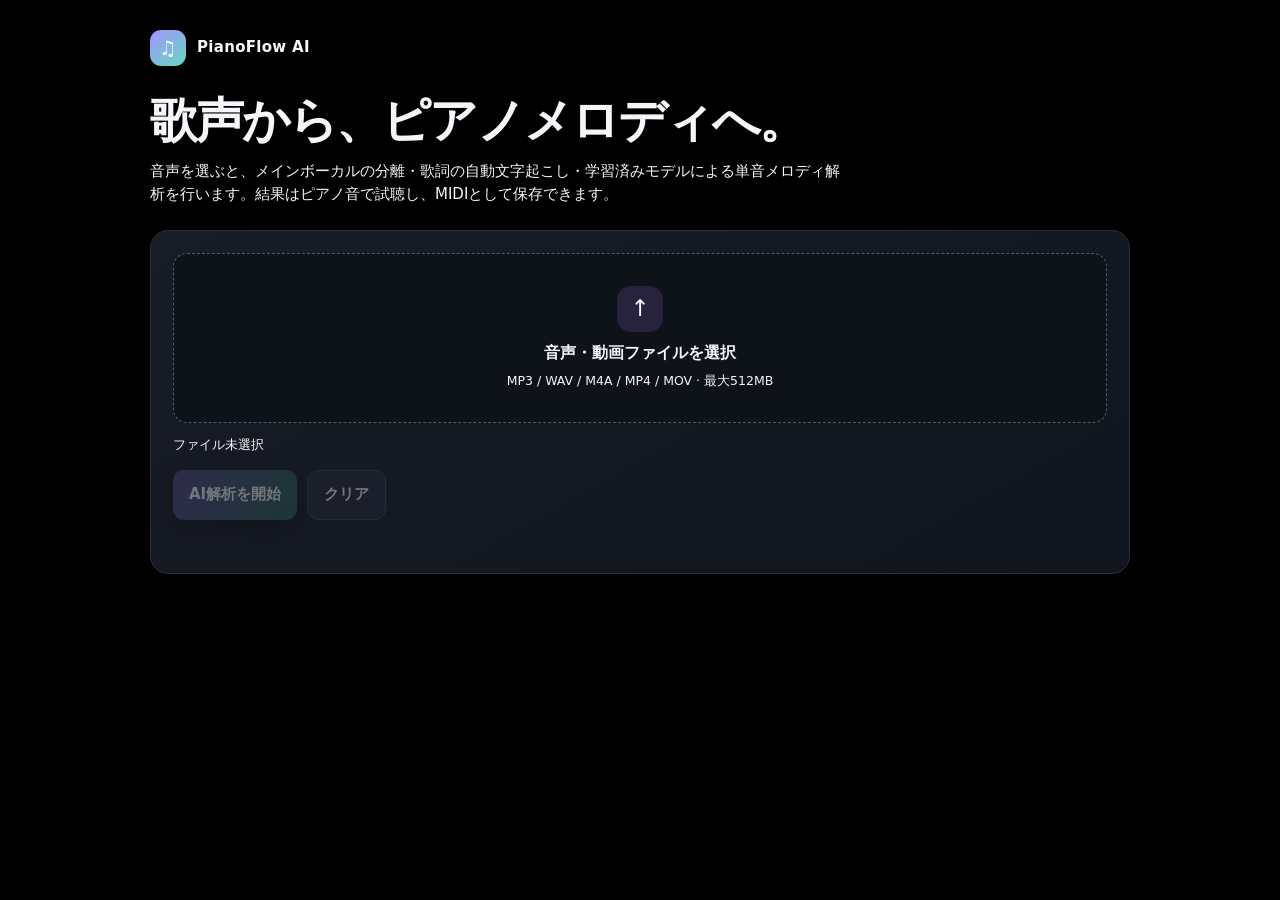
<file: PianoFlow_AI.html>
<!doctype html>
<html lang="ja">
<head>
  <meta charset="utf-8">
  <meta name="viewport" content="width=device-width, initial-scale=1">
  <meta name="theme-color" content="#000000">
  <title>PianoFlow AI — ボーカルからピアノへ</title>
  <style>
    :root{color-scheme:dark;--bg:#000000;--panel:#141821;--line:#29303c;--text:#f4f6fa;--muted:#9ca6b5;--accent:#a99aff;--mint:#81e0c2;--danger:#ffaaa8}
    *{box-sizing:border-box}body{margin:0;background:#000000;color:var(--text);font:15px/1.55 system-ui,"Yu Gothic UI",Meiryo,sans-serif}
    body,body *{color:var(--text)!important}
    main{width:min(980px,100% - 32px);margin:auto;padding:30px 0 56px}header{display:flex;align-items:center;justify-content:space-between;margin-bottom:28px}.brand{display:flex;align-items:center;gap:11px;font-weight:800;letter-spacing:.02em}.logo{width:36px;height:36px;display:grid;place-items:center;border-radius:11px;background:linear-gradient(145deg,#a294ff,#66d9c2);color:#11131a;font-size:20px}.badge{padding:5px 10px;border:1px solid #49435d;border-radius:999px;color:#d3caff;font-size:12px}
    h1{font-size:clamp(30px,5vw,48px);line-height:1.12;letter-spacing:-.04em;margin:0 0 12px}h1 span{color:var(--mint)}.intro{margin:0 0 24px;color:var(--muted);max-width:700px}.panel{border:1px solid var(--line);border-radius:18px;background:linear-gradient(150deg,#171c26,#11151d);padding:22px;box-shadow:0 18px 55px #0004;margin-top:16px}.drop{min-height:170px;border:1px dashed #50596a;border-radius:14px;background:#0e1219;display:flex;align-items:center;justify-content:center;text-align:center;padding:22px;cursor:pointer;transition:.18s}.drop:hover,.drop.drag{border-color:var(--accent);background:#171526}.drop-icon{width:46px;height:46px;border-radius:14px;background:#28233c;color:#d5ceff;display:grid;place-items:center;font-size:23px;margin:0 auto 9px}.drop strong{display:block;font-size:16px}.drop small{display:block;color:var(--muted);margin-top:5px}.filename{margin:12px 0 0;color:var(--mint);font-size:13px;overflow-wrap:anywhere}
    button,.button{border:0;border-radius:11px;padding:12px 16px;font:inherit;font-weight:750;cursor:pointer;transition:transform .12s,opacity .12s}.primary{background:linear-gradient(110deg,#51477f,#285e54);box-shadow:0 8px 24px #0005}.secondary{background:#252938;border:1px solid #3e4554}.danger{background:#3a2025;border:1px solid #61343c}button:hover,.button:hover{transform:translateY(-1px)}button:disabled{opacity:.42;cursor:not-allowed;transform:none}.actions{display:flex;gap:10px;flex-wrap:wrap;margin-top:15px}
    .progress{height:5px;background:#252b36;border-radius:8px;overflow:hidden;margin-top:16px;display:none}.progress.show{display:block}.progress i{height:100%;width:35%;display:block;border-radius:inherit;background:linear-gradient(90deg,var(--accent),var(--mint));animation:progress 1.25s ease-in-out infinite alternate}@keyframes progress{from{transform:translateX(-30%)}to{transform:translateX(220%)}}
    .status{margin-top:12px;color:var(--muted);font-size:13px;min-height:1.5em}.status.error{color:var(--danger)}.result[hidden]{display:none}.result-head{display:flex;justify-content:space-between;align-items:flex-start;gap:15px;flex-wrap:wrap}.result-head h2{margin:0;font-size:20px}.stats{display:flex;gap:8px;flex-wrap:wrap}.stat{border:1px solid #303847;border-radius:10px;padding:7px 10px;color:#d9ddec;font-size:12px}.stat b{color:var(--mint);margin-right:4px}
    .grid{display:grid;grid-template-columns:1fr 1fr;gap:14px;margin-top:18px}.subpanel{border:1px solid #2b3340;border-radius:13px;background:#10141c;padding:16px;min-width:0}.subpanel h3{margin:0 0 10px;font-size:14px}.subpanel p{white-space:pre-wrap;overflow-wrap:anywhere;margin:0;color:#e1e4ec;min-height:66px}.subpanel audio{width:100%;margin-top:6px}.scroll{max-height:420px;overflow:auto;border:1px solid #2b3340;border-radius:11px;margin-top:18px}table{width:100%;border-collapse:collapse;font-size:13px}th,td{text-align:left;padding:9px 12px;border-bottom:1px solid #252c37;white-space:nowrap}th{position:sticky;top:0;background:#1a202a;color:#afb7c5;font-size:11px}td.note{font-weight:800;color:#d6d0ff}tr:last-child td{border-bottom:0}.empty{padding:20px;color:var(--muted);text-align:center}
    footer{color:#747f90;font-size:11px;margin-top:20px}a{color:#c9c1ff}.button[hidden]{display:none!important}.hidden-input{position:absolute;width:1px;height:1px;opacity:0;pointer-events:none}
    @media(max-width:680px){main{width:min(100% - 22px,980px);padding-top:20px}.panel{padding:15px;border-radius:15px}.grid{grid-template-columns:1fr}.result-head{display:block}.stats{margin-top:12px}.drop{min-height:145px}.scroll{max-height:360px}header{margin-bottom:22px}}
  </style>
</head>
<body>
  <main>
    <header><div class="brand"><span class="logo">♫</span><span>PianoFlow AI</span></div></header>
    <h1>歌声から、<span>ピアノメロディ</span>へ。</h1>
    <p class="intro">音声を選ぶと、メインボーカルの分離・歌詞の自動文字起こし・学習済みモデルによる単音メロディ解析を行います。結果はピアノ音で試聴し、MIDIとして保存できます。</p>

    <section class="panel" aria-label="音声解析">
      <label id="drop" class="drop" for="file">
        <span><span class="drop-icon">↑</span><strong>音声・動画ファイルを選択</strong><small>MP3 / WAV / M4A / MP4 / MOV  ·  最大512MB</small></span>
      </label>
      <input id="file" class="hidden-input" type="file" accept="audio/*,video/mp4,video/quicktime,.mp3,.wav,.m4a,.ogg,.flac,.mp4,.mov">
      <div id="filename" class="filename" aria-live="polite">ファイル未選択</div>
      <div class="actions"><button id="analyze" class="primary" disabled>AI解析を開始</button><button id="clear" class="secondary" disabled>クリア</button></div>
      <div id="progress" class="progress" aria-hidden="true"><i></i></div>
      <div id="status" class="status" role="status" aria-live="polite"></div>
    </section>

    <section id="result" class="panel result" hidden>
      <div class="result-head"><h2>解析結果</h2><div class="stats"><span class="stat"><b id="note-count">0</b>音</span><span class="stat"><b id="bpm">—</b> BPM</span><span class="stat"><b id="model">—</b></span></div></div>
      <div class="grid">
        <section class="subpanel"><h3>分離したメインボーカル</h3><audio id="vocal" controls preload="none"></audio><a id="download-vocal" class="button secondary" href="#" download hidden style="display:inline-block;margin-top:8px;text-decoration:none">分離ボーカルを保存</a></section>
        <section class="subpanel"><h3>音声からの文字起こし</h3><p id="lyrics">—</p></section>
      </div>
      <div class="actions"><button id="play-piano" class="secondary" disabled>▶ ピアノで試聴</button><button id="stop-piano" class="secondary" disabled>■ 停止</button><button id="download-midi" class="primary" disabled>MIDIをダウンロード</button></div>
      <div class="scroll"><table><thead><tr><th>#</th><th>開始</th><th>終了</th><th>音程</th><th>鍵盤番号</th></tr></thead><tbody id="notes"></tbody></table><div id="no-notes" class="empty" hidden>ピアノ音符を検出できませんでした。</div></div>
      <footer id="diagnostics"></footer>
    </section>
  </main>
  <script>
  (()=>{
    const $=id=>document.getElementById(id),fileInput=$("file"),drop=$("drop"),analyze=$("analyze"),status=$("status"),notesBody=$("notes");
    let selectedFile=null,analysis=null,audioContext=null,sampleBuffers=new Map(),activeSources=[],pianoTimer=0;
    const SAMPLE_MAP=[["A0",21],["C1",24],["Ds1",27],["Fs1",30],["A1",33],["C2",36],["Ds2",39],["Fs2",42],["A2",45],["C3",48],["Ds3",51],["Fs3",54],["A3",57],["C4",60],["Ds4",63],["Fs4",66],["A4",69],["C5",72],["Ds5",75],["Fs5",78],["A5",81],["C6",84],["Ds6",87],["Fs6",90],["A6",93],["C7",96],["Ds7",99],["Fs7",102],["A7",105],["C8",108]];
    const pcNames=["ド","ド♯","レ","レ♯","ミ","ファ","ファ♯","ソ","ソ♯","ラ","ラ♯","シ"],latinNames=["C","C♯","D","D♯","E","F","F♯","G","G♯","A","A♯","B"];
    function setStatus(text,error=false){status.textContent=text;status.classList.toggle("error",error)}
    function fmt(value){return `${Math.max(0,Number(value)||0).toFixed(2)}秒`}
    function noteName(midi){const n=Math.round(Number(midi)||60),pc=((n%12)+12)%12,oct=Math.floor(n/12)-1;return `${latinNames[pc]}${oct}（${pcNames[pc]}${oct}）`}
    function chooseFile(file){if(!file)return;const supported=/\.(mp3|wav|m4a|ogg|flac|mp4|mov)$/i.test(file.name)||file.type.startsWith("audio/")||["video/mp4","video/quicktime"].includes(file.type);if(!supported){setStatus("MP3・WAV・M4A・MP4・MOVを選択してください。",true);return}if(file.size>512*1024*1024){setStatus("ファイルが512MBを超えています。",true);return}stopPiano();selectedFile=file;analysis=null;$("play-piano").disabled=true;$("filename").textContent=`${file.name} · ${(file.size/1024/1024).toFixed(1)}MB`;analyze.disabled=false;$("clear").disabled=false;$("result").hidden=true;setStatus("AI解析を開始できます。")}
    fileInput.addEventListener("change",()=>chooseFile(fileInput.files[0]));
    for(const event of ["dragenter","dragover"])drop.addEventListener(event,e=>{e.preventDefault();drop.classList.add("drag")});
    for(const event of ["dragleave","drop"])drop.addEventListener(event,e=>{e.preventDefault();drop.classList.remove("drag")});
    drop.addEventListener("drop",e=>chooseFile(e.dataTransfer.files[0]));
    $("clear").onclick=()=>{stopPiano();selectedFile=null;analysis=null;fileInput.value="";$("play-piano").disabled=true;$("filename").textContent="ファイル未選択";$("clear").disabled=true;analyze.disabled=true;$("result").hidden=true;setStatus("")};
    analyze.onclick=async()=>{
      if(!selectedFile)return;analyze.disabled=true;$("clear").disabled=true;$("progress").classList.add("show");$("result").hidden=true;setStatus("ボーカルを分離し、音声だけから文字起こしとピアノメロディ解析を行っています。完了までこの画面を開いたままお待ちください。 ");
      try{const response=await fetch("/analyze-ai",{method:"POST",headers:{"X-Filename":encodeURIComponent(selectedFile.name)},body:selectedFile}),body=await response.text();let payload;try{payload=JSON.parse(body)}catch{payload={error:body||`HTTP ${response.status}`}}if(!response.ok)throw new Error(payload.error||payload.message||`解析に失敗しました (HTTP ${response.status})`);if(Number(payload.analysisVersion)!==431)throw new Error("学習済み v4.3.1 モデルを使った解析結果ではありません。解析サーバーを確認してください。");analysis=payload;render(payload);setStatus("解析が完了しました。歌詞・ボーカル・ピアノメロディを確認できます。")}catch(error){setStatus(error?.message||"解析に失敗しました。",true)}finally{$("progress").classList.remove("show");analyze.disabled=!selectedFile;$("clear").disabled=!selectedFile}
    };
    function render(result){const notes=(result.notes||[]).filter(n=>Number.isFinite(Number(n.midi))&&Number.isFinite(Number(n.start))&&Number.isFinite(Number(n.end))).sort((a,b)=>a.start-b.start);$("result").hidden=false;$("note-count").textContent=notes.length;$("bpm").textContent=Number(result.bpm)>0?Math.round(result.bpm):"—";$("model").textContent=result.diagnostics?.pitchModel?.model||"learning-v4.3.1";$("lyrics").textContent=result.transcriptText||result.transcription?.text||"音声から歌詞を認識できませんでした。";const stem=result.stems?.dryLead||result.stems?.lead||result.stems?.vocals;if(stem){$("vocal").src=stem;$("vocal").load();$("download-vocal").href=stem;$("download-vocal").hidden=false}else{$("vocal").removeAttribute("src");$("vocal").load();$("download-vocal").hidden=true}notesBody.replaceChildren();$("no-notes").hidden=notes.length>0;$("play-piano").disabled=notes.length===0;$("download-midi").disabled=notes.length===0;for(const [index,note]of notes.entries()){const tr=document.createElement("tr"),values=[String(index+1),fmt(note.start),fmt(note.end),noteName(note.midi),String(Math.round(note.midi))];for(const [i,value]of values.entries()){const td=document.createElement("td");td.textContent=value;if(i===3)td.className="note";tr.append(td)}notesBody.append(tr)}const d=result.diagnostics?.pitchModel||{};$("diagnostics").textContent=`${d.featureFrames||0}フレーム · ${d.device||"—"} · 音声のみで音程推定（正解MIDI不使用）`}
    function nearestSample(midi){let best=SAMPLE_MAP[0],distance=Infinity;for(const sample of SAMPLE_MAP){const d=Math.abs(sample[1]-midi);if(d<distance){best=sample;distance=d}}return best}
    async function ensureSamples(){if(!analysis)throw new Error("先に音声を解析してください。");const ns=analysis.notes||[],needed=[...new Set(ns.map(n=>nearestSample(Math.round(n.midi))[1]))];if(!audioContext)audioContext=new AudioContext();await audioContext.resume();await Promise.all(needed.filter(midi=>!sampleBuffers.has(midi)).map(async midi=>{const [name]=SAMPLE_MAP.find(item=>item[1]===midi),response=await fetch(`/piano-samples/${name}.mp3`);if(!response.ok)throw new Error(`ピアノ音源 ${name} を読み込めません。`);sampleBuffers.set(midi,await audioContext.decodeAudioData(await response.arrayBuffer()))}))}
    $("play-piano").onclick=async()=>{try{await ensureSamples();stopPiano();const ns=analysis.notes||[],base=audioContext.currentTime+.12;for(const note of ns){const midi=Math.round(note.midi),sample=nearestSample(midi)[1],source=audioContext.createBufferSource(),gain=audioContext.createGain();source.buffer=sampleBuffers.get(sample);source.playbackRate.value=Math.pow(2,(midi-sample)/12);gain.gain.setValueAtTime(.85,base+note.start);gain.gain.setValueAtTime(.85,base+Math.max(note.start+.04,note.end));gain.gain.exponentialRampToValueAtTime(.001,base+note.end+.9);source.connect(gain).connect(audioContext.destination);source.start(base+note.start);source.stop(base+note.end+1);activeSources.push(source)}$("play-piano").disabled=true;$("stop-piano").disabled=false;const end=Math.max(...ns.map(n=>n.end),0)+1;pianoTimer=window.setTimeout(stopPiano,end*1000)}catch(error){setStatus(error.message||"ピアノ再生に失敗しました。",true)}};
    function stopPiano(){if(pianoTimer){window.clearTimeout(pianoTimer);pianoTimer=0}for(const source of activeSources){try{source.stop()}catch{}}activeSources=[];$("play-piano").disabled=!analysis||!(analysis.notes||[]).length;$("stop-piano").disabled=true}
    $("stop-piano").onclick=stopPiano;
    function be32(value){return [(value>>>24)&255,(value>>>16)&255,(value>>>8)&255,value&255]}
    function vlq(value){let n=Math.max(0,Math.floor(value)),bytes=[n&127];while((n>>=7)){bytes.unshift((n&127)|128)}return bytes}
    function midiBytes(result){const tempo=Math.round(60000000/Math.max(40,Math.min(240,Number(result.bpm)||120))),ppqn=480,events=[{tick:0,order:0,data:[255,81,3,(tempo>>16)&255,(tempo>>8)&255,tempo&255]}];for(const note of result.notes||[]){const start=Math.max(0,Number(note.start)||0),end=Math.max(start+.04,Number(note.end)||start+.04),tick=t=>Math.round(t*ppqn*1000000/tempo),midi=Math.max(0,Math.min(127,Math.round(note.midi)));events.push({tick:tick(start),order:2,data:[144,midi,92]},{tick:tick(end),order:1,data:[128,midi,0]})}events.sort((a,b)=>a.tick-b.tick||a.order-b.order);let last=0,track=[];for(const event of events){track.push(...vlq(event.tick-last),...event.data);last=event.tick}track.push(0,255,47,0);const header=[77,84,104,100,...be32(6),0,0,0,1,1,224],trackChunk=[77,84,114,107,...be32(track.length),...track];return new Uint8Array([...header,...trackChunk])}
    $("download-midi").onclick=()=>{if(!analysis)return;const blob=new Blob([midiBytes(analysis)],{type:"audio/midi"}),url=URL.createObjectURL(blob),a=document.createElement("a"),base=(selectedFile?.name||"PianoFlow-AI").replace(/\.[^.]+$/,"" ).replace(/[\\/:*?"<>|]+/g,"-");a.href=url;a.download=`${base}-AI-piano.mid`;a.click();setTimeout(()=>URL.revokeObjectURL(url),1000)};
  })();
  </script>
</body>
</html>
</file>
